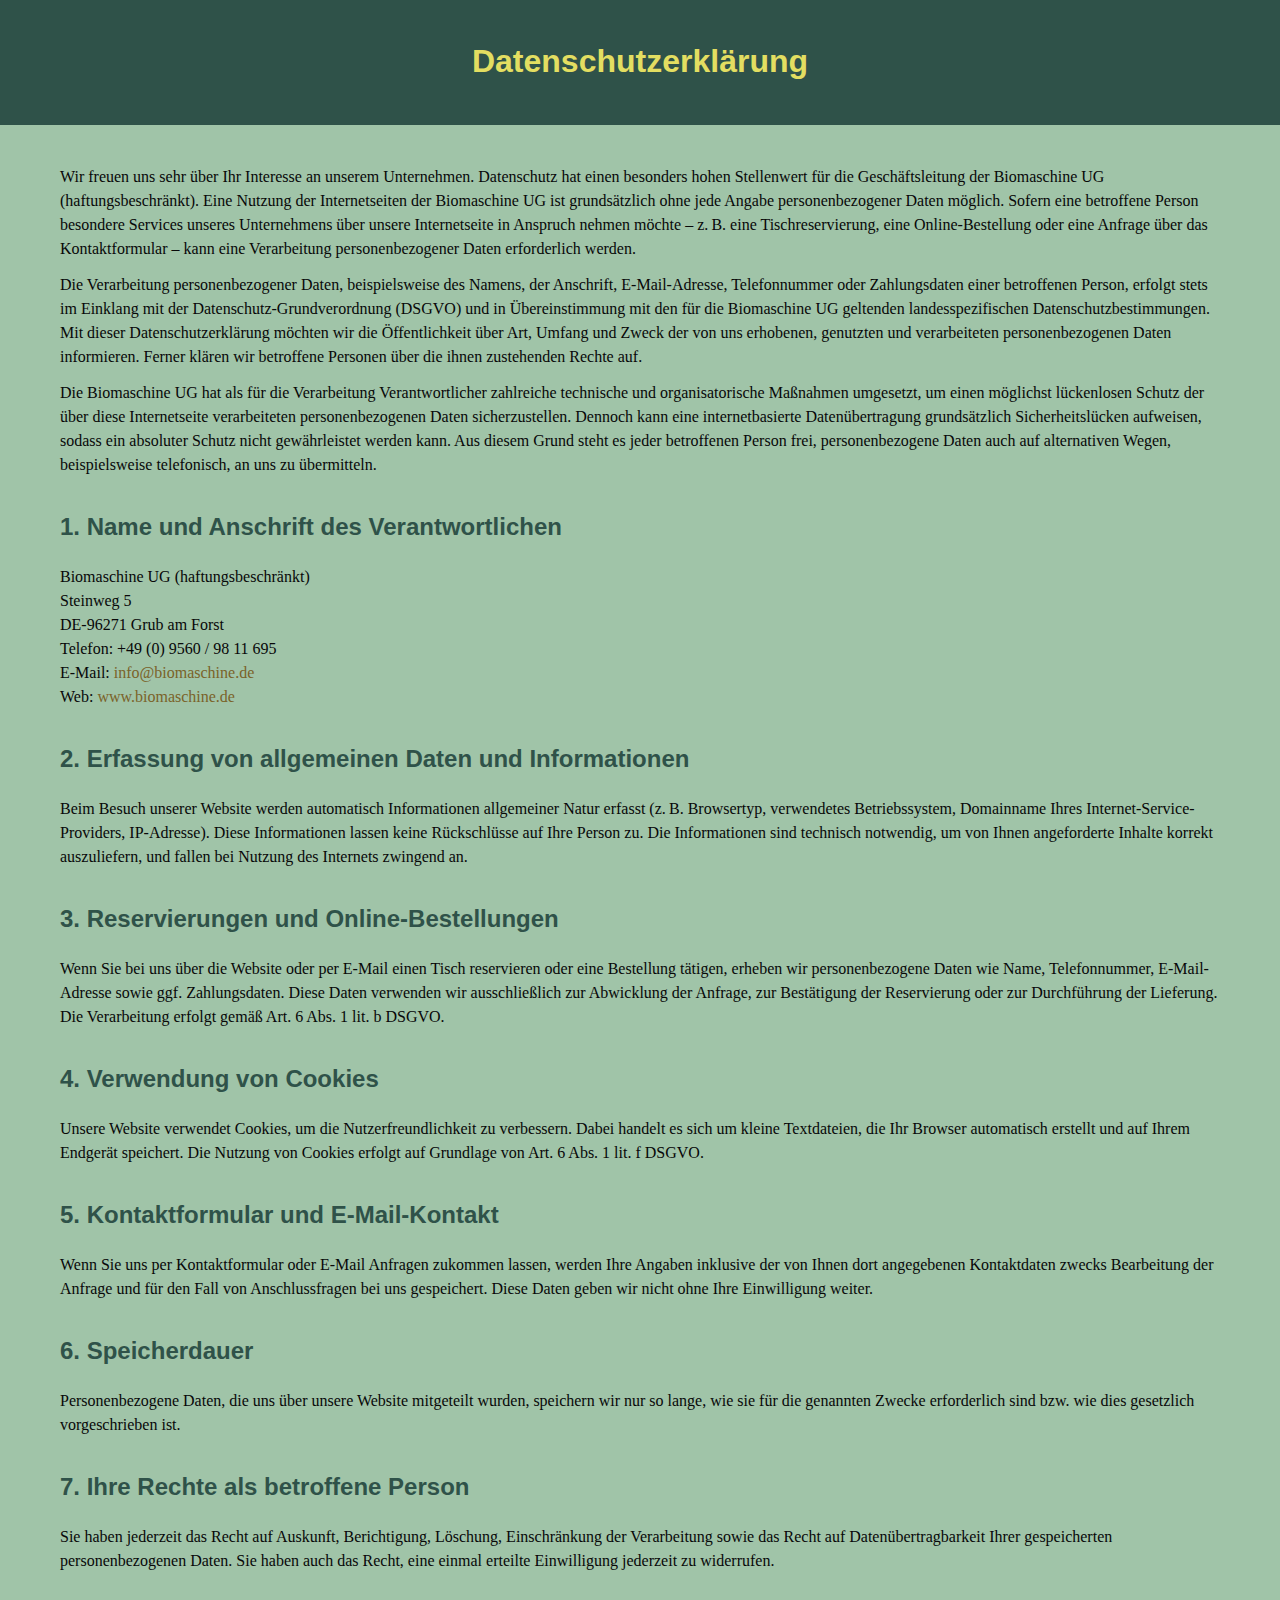
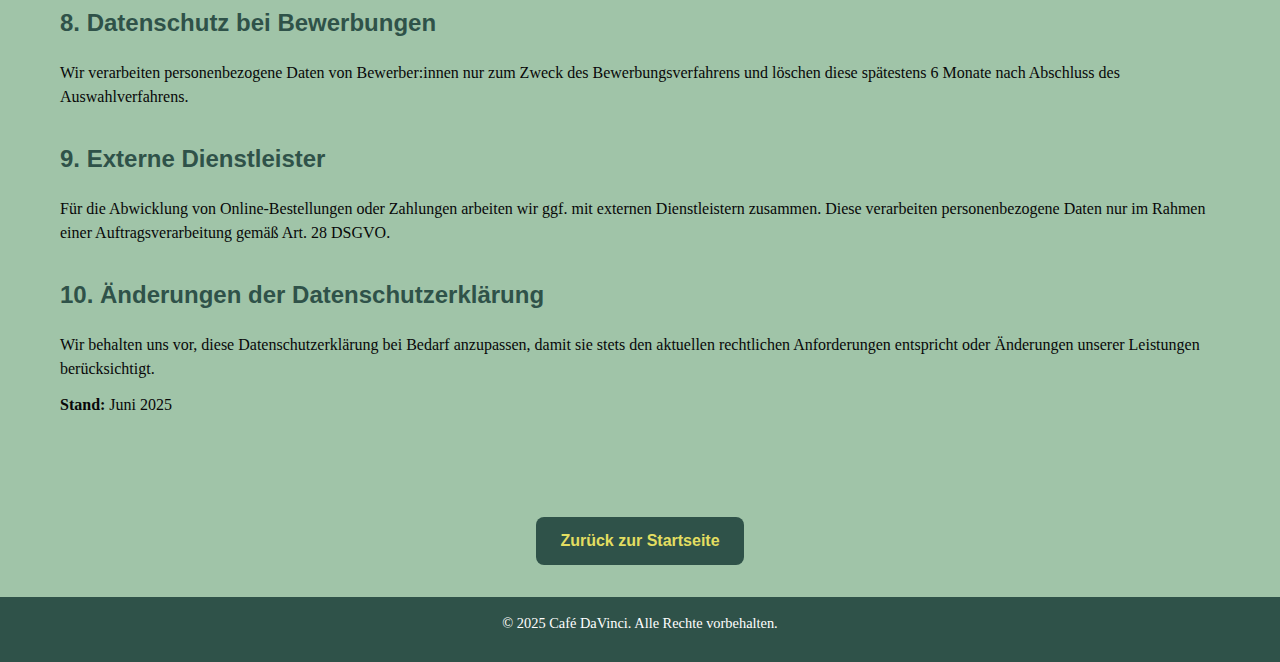
<file: Datenschutz.html>
<!DOCTYPE html>
<html lang="de">
<head>
  <meta charset="UTF-8">
  <meta name="viewport" content="width=device-width, initial-scale=1.0">
  <title>Datenschutzerklärung</title>
  
  <style>
    body {
      font-family: 'Helvetica Neue', sans-serif;
      margin: 0;
      padding: 0;
      line-height: 1.5;
      background-color: #a0c4a8;
      color: #080808;
    }

    header {
      background-color: #2F5249;
      color: white;
      padding: 1rem;
      text-align: center;
    }

    .container {
      width: 100%;
      padding: 40px 60px;
      box-sizing: border-box;
    }

    h1 {
      color: #E3DE61;
      text-align: center;
      margin-bottom: 1.5rem;
    }

    h2 {
      margin-top: 2rem;
      color: #2F5249;
    }

    p {
      margin: 0 0 12px 0;
      font-family: 'Mulish', serif;
    }

    a {
      color: #7a6229;
      text-decoration: none;
    }

    a:hover {
      color: goldenrod;
    }

    .back-button {
      display: inline-block;
      padding: 0.75rem 1.5rem;
      background-color: #2F5249;
      color: #E3DE61;
      text-decoration: none;
      border-radius: 8px;
      transition: background-color 0.3s ease;
      font-weight: bold;
      margin-bottom: 2rem;
    }

    .back-button:hover {
      background-color: #6B8E23;
    }

    footer {
      background-color: #2F5249;
      color: #fff;
      padding: 1rem;
      text-align: center;
      font-size: 0.9rem;
    }

    @media (max-width: 768px) {
      .container {
        padding: 20px;
      }
    }
  </style>
</head>
<body>

  <header>
    <h1>Datenschutzerklärung</h1>
  </header>

  <div class="container">
        <p>Wir freuen uns sehr über Ihr Interesse an unserem Unternehmen. Datenschutz hat einen besonders hohen Stellenwert für die Geschäftsleitung der Biomaschine UG (haftungsbeschränkt). Eine Nutzung der Internetseiten der Biomaschine UG ist grundsätzlich ohne jede Angabe personenbezogener Daten möglich. Sofern eine betroffene Person besondere Services unseres Unternehmens über unsere Internetseite in Anspruch nehmen möchte – z. B. eine Tischreservierung, eine Online-Bestellung oder eine Anfrage über das Kontaktformular – kann eine Verarbeitung personenbezogener Daten erforderlich werden.</p>

    <p>Die Verarbeitung personenbezogener Daten, beispielsweise des Namens, der Anschrift, E-Mail-Adresse, Telefonnummer oder Zahlungsdaten einer betroffenen Person, erfolgt stets im Einklang mit der Datenschutz-Grundverordnung (DSGVO) und in Übereinstimmung mit den für die Biomaschine UG geltenden landesspezifischen Datenschutzbestimmungen. Mit dieser Datenschutzerklärung möchten wir die Öffentlichkeit über Art, Umfang und Zweck der von uns erhobenen, genutzten und verarbeiteten personenbezogenen Daten informieren. Ferner klären wir betroffene Personen über die ihnen zustehenden Rechte auf.</p>

    <p>Die Biomaschine UG hat als für die Verarbeitung Verantwortlicher zahlreiche technische und organisatorische Maßnahmen umgesetzt, um einen möglichst lückenlosen Schutz der über diese Internetseite verarbeiteten personenbezogenen Daten sicherzustellen. Dennoch kann eine internetbasierte Datenübertragung grundsätzlich Sicherheitslücken aufweisen, sodass ein absoluter Schutz nicht gewährleistet werden kann. Aus diesem Grund steht es jeder betroffenen Person frei, personenbezogene Daten auch auf alternativen Wegen, beispielsweise telefonisch, an uns zu übermitteln.</p>
    <h2>1. Name und Anschrift des Verantwortlichen</h2>
    <p>
      Biomaschine UG (haftungsbeschränkt)<br>
      Steinweg 5<br>
      DE-96271 Grub am Forst<br>
      Telefon: +49 (0) 9560 / 98 11 695<br>
      E-Mail: <a href="mailto:info@biomaschine.de">info@biomaschine.de</a><br>
      Web: <a href="https://www.biomaschine.de" target="_blank">www.biomaschine.de</a>
    </p>

    <h2>2. Erfassung von allgemeinen Daten und Informationen</h2>
    <p>Beim Besuch unserer Website werden automatisch Informationen allgemeiner Natur erfasst (z. B. Browsertyp, verwendetes Betriebssystem, Domainname Ihres Internet-Service-Providers, IP-Adresse). Diese Informationen lassen keine Rückschlüsse auf Ihre Person zu. Die Informationen sind technisch notwendig, um von Ihnen angeforderte Inhalte korrekt auszuliefern, und fallen bei Nutzung des Internets zwingend an.</p>

    <h2>3. Reservierungen und Online-Bestellungen</h2>
    <p>Wenn Sie bei uns über die Website oder per E-Mail einen Tisch reservieren oder eine Bestellung tätigen, erheben wir personenbezogene Daten wie Name, Telefonnummer, E-Mail-Adresse sowie ggf. Zahlungsdaten. Diese Daten verwenden wir ausschließlich zur Abwicklung der Anfrage, zur Bestätigung der Reservierung oder zur Durchführung der Lieferung. Die Verarbeitung erfolgt gemäß Art. 6 Abs. 1 lit. b DSGVO.</p>

    <h2>4. Verwendung von Cookies</h2>
    <p>Unsere Website verwendet Cookies, um die Nutzerfreundlichkeit zu verbessern. Dabei handelt es sich um kleine Textdateien, die Ihr Browser automatisch erstellt und auf Ihrem Endgerät speichert. Die Nutzung von Cookies erfolgt auf Grundlage von Art. 6 Abs. 1 lit. f DSGVO.</p>

    <h2>5. Kontaktformular und E-Mail-Kontakt</h2>
    <p>Wenn Sie uns per Kontaktformular oder E-Mail Anfragen zukommen lassen, werden Ihre Angaben inklusive der von Ihnen dort angegebenen Kontaktdaten zwecks Bearbeitung der Anfrage und für den Fall von Anschlussfragen bei uns gespeichert. Diese Daten geben wir nicht ohne Ihre Einwilligung weiter.</p>

    <h2>6. Speicherdauer</h2>
    <p>Personenbezogene Daten, die uns über unsere Website mitgeteilt wurden, speichern wir nur so lange, wie sie für die genannten Zwecke erforderlich sind bzw. wie dies gesetzlich vorgeschrieben ist.</p>

    <h2>7. Ihre Rechte als betroffene Person</h2>
    <p>Sie haben jederzeit das Recht auf Auskunft, Berichtigung, Löschung, Einschränkung der Verarbeitung sowie das Recht auf Datenübertragbarkeit Ihrer gespeicherten personenbezogenen Daten. Sie haben auch das Recht, eine einmal erteilte Einwilligung jederzeit zu widerrufen.</p>

    <h2>8. Datenschutz bei Bewerbungen</h2>
    <p>Wir verarbeiten personenbezogene Daten von Bewerber:innen nur zum Zweck des Bewerbungsverfahrens und löschen diese spätestens 6 Monate nach Abschluss des Auswahlverfahrens.</p>

    <h2>9. Externe Dienstleister</h2>
    <p>Für die Abwicklung von Online-Bestellungen oder Zahlungen arbeiten wir ggf. mit externen Dienstleistern zusammen. Diese verarbeiten personenbezogene Daten nur im Rahmen einer Auftragsverarbeitung gemäß Art. 28 DSGVO.</p>

    <h2>10. Änderungen der Datenschutzerklärung</h2>
    <p>Wir behalten uns vor, diese Datenschutzerklärung bei Bedarf anzupassen, damit sie stets den aktuellen rechtlichen Anforderungen entspricht oder Änderungen unserer Leistungen berücksichtigt.</p>

    <p><strong>Stand:</strong> Juni 2025</p>
  </div>

  <div style="text-align: center; margin-top: 3rem;">
    <a href="index.html" class="back-button">Zurück zur Startseite</a>
  </div>
</div>

  <footer>
     <p>&copy; 2025 Café DaVinci. Alle Rechte vorbehalten.</p>
  </footer>

</body>
</html>
</file>
